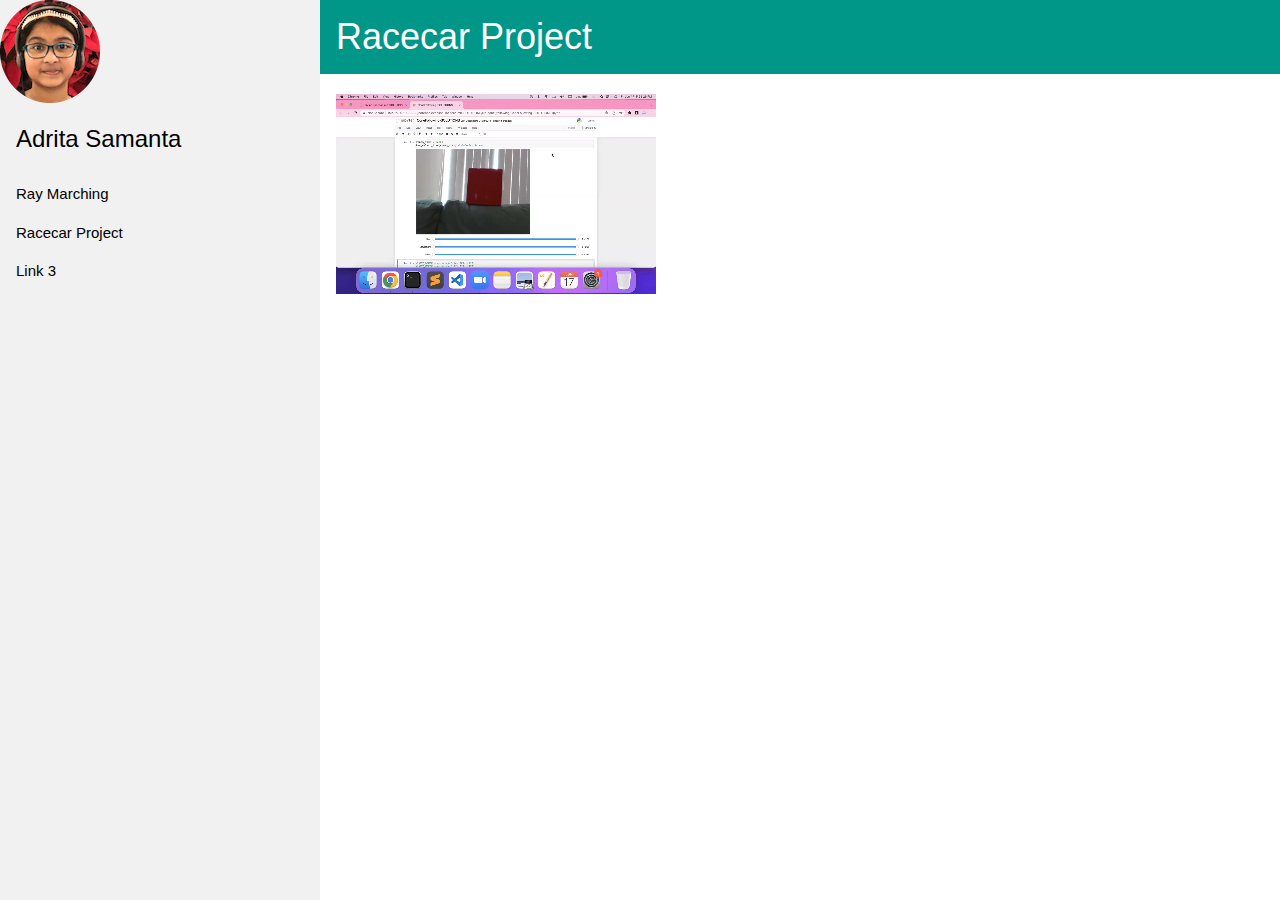
<file: racecar/index.html>
<!DOCTYPE html>
<html>
<title>Adrita's Website</title>
<meta name="viewport" content="width=device-width, initial-scale=1">
<link rel="stylesheet" href="https://www.w3schools.com/w3css/4/w3.css">

<body>

  <div class="w3-sidebar w3-light-grey w3-bar-block" style="width:25%">
    <img src="../header.png" alt="Adrita">
    <h3 class="w3-bar-item">Adrita Samanta</h3>
    <a href="../raymarching/index.html" class="w3-bar-item w3-button">Ray Marching</a>
    <a href="../racecar/index.html" class="w3-bar-item w3-button">Racecar Project</a>
    <a href="#" class="w3-bar-item w3-button">Link 3</a>
  </div>

  <div style="margin-left:25%">

    <div class="w3-container w3-teal">
      <h1>Racecar Project</h1>
    </div>

    <div class="w3-container">
      <video width="320" height="240" autoplay muted>
        <source src="car.mp4" type="video/mp4">
      </video>
    </div>

  </div>

</body>
</file>
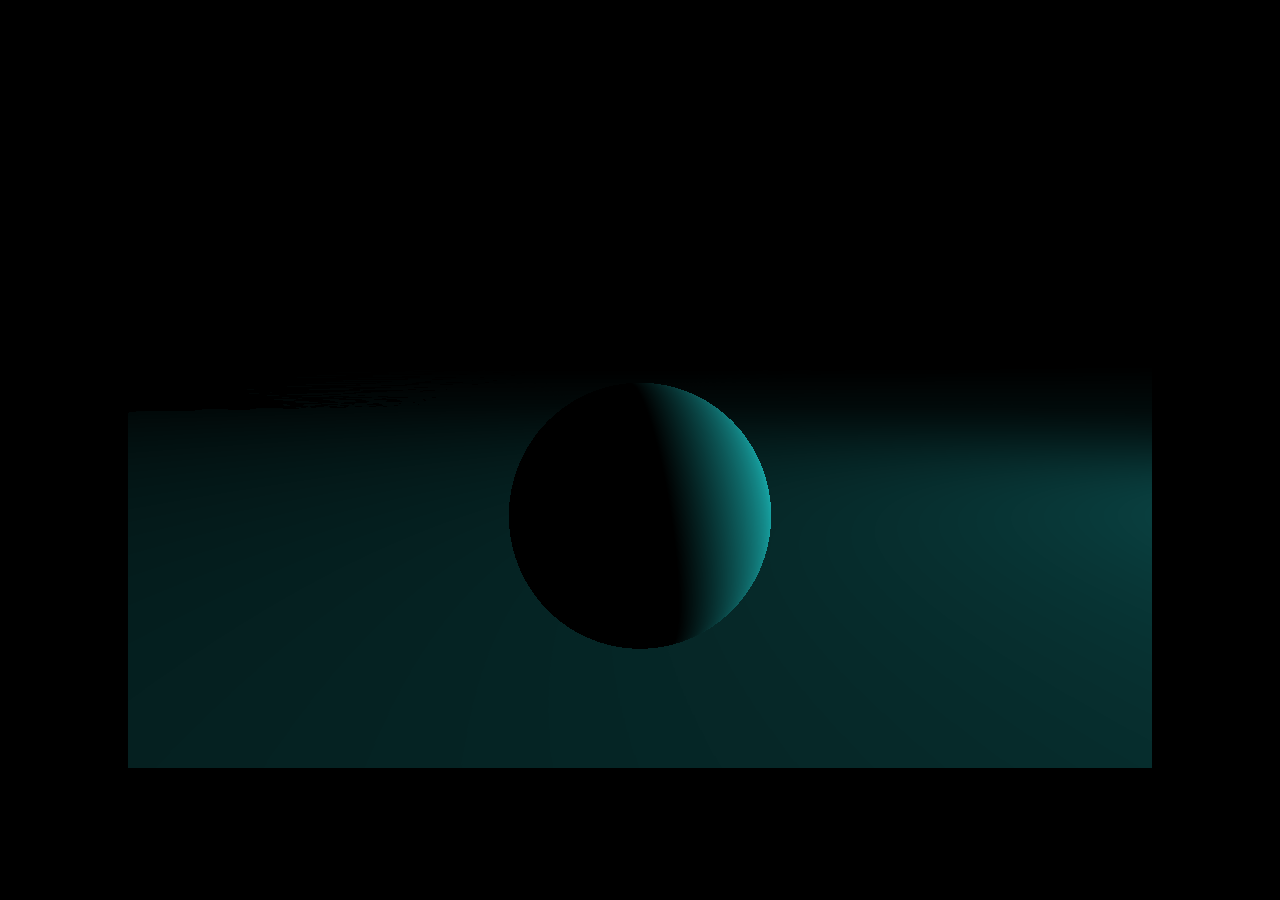
<file: raymarching/index.html>
<!DOCTYPE html>
<html lang="en">
  <head>
    <meta charset="utf-8">
    <title>fragment shader</title>
    <link rel="stylesheet" href="style.css"></link>
  </head>
  <body>
    <canvas id="gl"></canvas>
  </body>
  <script src="main.js"></script>
</html>
</file>
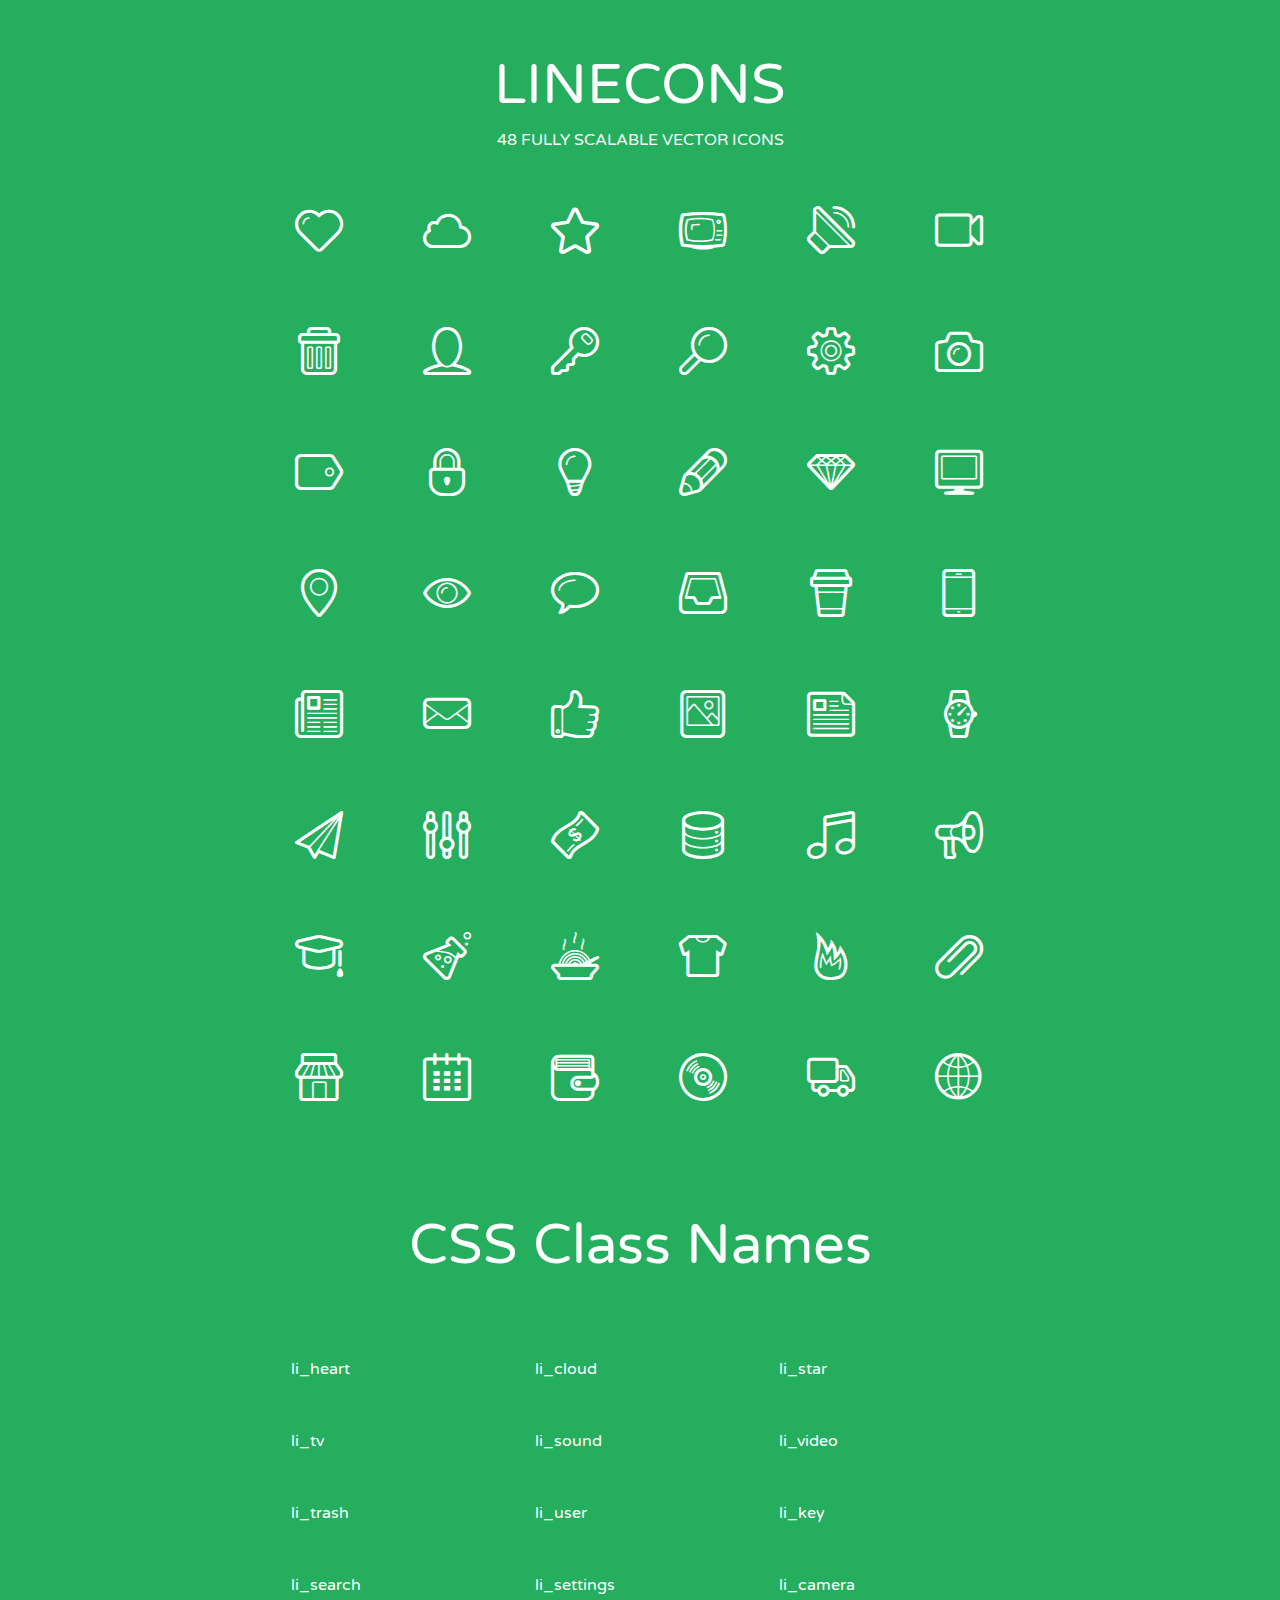
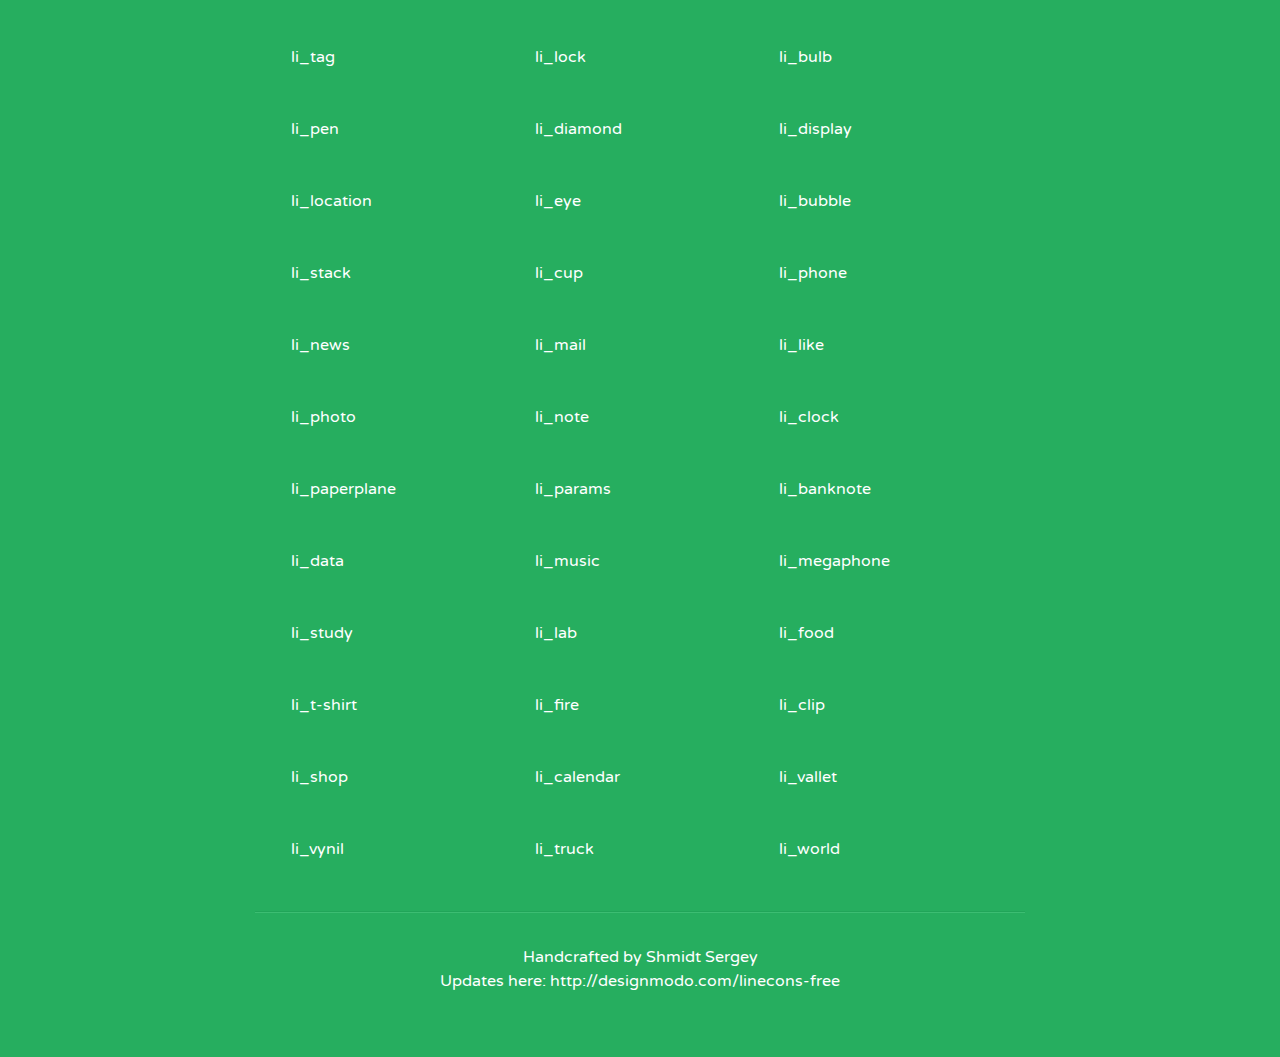
<file: css/fonts/linecons/index.html>
<!doctype html>
<html>
<head>
<title>LINECONS - 48 Fully Scalable Vector Icons</title>
<link rel="stylesheet" href="style.css" />
<link href='http://fonts.googleapis.com/css?family=Varela+Round' rel='stylesheet' type='text/css'>
<!--[if lte IE 7]><script src="lte-ie7.js"></script><![endif]-->

<!-- 

Thanks http://icomoon.io/app/ for amazing service!

-->


<style>
	section, header, footer {display: block;}
	body {
		font-family: 'Varela Round', sans-serif;
		color: #333333;
		line-height: 1.5;
		font-size: 16px;
		background:#26ae5f;
		color:white;
		-moz-text-shadow: 0 1px 1px rgba(0, 0, 0, 0.21);
		-webkit-text-shadow: 0 1px 1px rgba(0, 0, 0, 0.21);
	}
	* {
		-moz-box-sizing: border-box;
		-webkit-box-sizing: border-box;
		box-sizing: border-box;
		margin: 0;
		padding: 0;
	}
	.glyph {
		float: left;
		text-align: center;
		padding: .5em;
		margin: 0 .5em;
		width: 7em;
		border-radius: .375em;
		top:0;
		position:relative;
		-webkit-transition:0.2s ease-in;
		-o-transition:0.2s ease-in;
		-moz-transition:0.2s ease-in;
		-ie-transition:0.2s ease-in;
		transition:0.2s ease-in;
	}
	.glyph input {
		width: 100%;
		text-align: center;
		font-family: consolas, monospace;
		border-radius:3px;
		border:none;
		padding:4px;
		background:#26AE5C;
		color:#26AE5C;
		-webkit-transition:0.2s ease-in;
		-o-transition:0.2s ease-in;
		-moz-transition:0.2s ease-in;
		-ie-transition:0.2s ease-in;
		transition:0.2s ease-in;
	}
	.glyph:hover input {
		background:#26ae5f;
		padding:4px;
		color:#ffffff;
	}
	.glyph:hover {
		-webkit-transition: all 0.5s ease-out;
		background:#222821;
		color:#fff;
		text-shadow: none;
		-moz-text-shadow: none;
		-webkit-text-shadow: none;
		top:-5px;
		position:relative;
	}
	.glyph input, .mtm {
		margin-top: .75em;
	}
	.w-main {
		width: 770px;
		text-align:center;
	}
	.centered {
		margin-left: auto;
		margin-right: auto;
	}
	.fs1 {
		font-size: 3em;
	}
	header {
		margin: 2em 0;
		padding-bottom: .5em;
	}
	header h1 {
		font-size: 3.5em;
		font-weight: normal;
	}
	.clearfix:before, .clearfix:after { content: ""; display: table; }
	.clearfix:after, .clear { clear: both; }
	footer {
		margin: 2em 0;
		padding: 2em 0;
		border-top: 1px solid rgb(60, 189, 114);
		box-shadow: 0 -1px rgb(33, 165, 89);
	}
	a, a:visited {
		color: #ffffff; text-decoration:none;
	}
	a:hover, a:focus {color: #222821; text-decoration:none;}
	.box1 {
		display: inline-block;
		width: 14em;
		padding: .25em .5em;
		margin: .5em 1em .5em 0;
		text-align:left;
		
	}
	.box1 span { 
		font-size:2em;
		position: relative;
		top: 0.25em;
		margin-right: 0.1em;
	}
</style>
</head>
<body>
	<div class="w-main centered">
	<section class="mtm clearfix" id="glyphs">
	<header>
		<h1>LINECONS</h1>
		<p>48 FULLY SCALABLE VECTOR ICONS</p>
	</header>
	<div class="glyph">
		<div class="fs1" aria-hidden="true" data-icon="&#xe000;"></div>
		<input type="text" readonly="readonly" value="&amp;#xe000;" />
	</div>
	<div class="glyph">
		<div class="fs1" aria-hidden="true" data-icon="&#xe001;"></div>
		<input type="text" readonly="readonly" value="&amp;#xe001;" />
	</div>
	<div class="glyph">
		<div class="fs1" aria-hidden="true" data-icon="&#xe002;"></div>
		<input type="text" readonly="readonly" value="&amp;#xe002;" />
	</div>
	<div class="glyph">
		<div class="fs1" aria-hidden="true" data-icon="&#xe003;"></div>
		<input type="text" readonly="readonly" value="&amp;#xe003;" />
	</div>
	<div class="glyph">
		<div class="fs1" aria-hidden="true" data-icon="&#xe004;"></div>
		<input type="text" readonly="readonly" value="&amp;#xe004;" />
	</div>
	<div class="glyph">
		<div class="fs1" aria-hidden="true" data-icon="&#xe005;"></div>
		<input type="text" readonly="readonly" value="&amp;#xe005;" />
	</div>
	<div class="glyph">
		<div class="fs1" aria-hidden="true" data-icon="&#xe006;"></div>
		<input type="text" readonly="readonly" value="&amp;#xe006;" />
	</div>
	<div class="glyph">
		<div class="fs1" aria-hidden="true" data-icon="&#xe007;"></div>
		<input type="text" readonly="readonly" value="&amp;#xe007;" />
	</div>
	<div class="glyph">
		<div class="fs1" aria-hidden="true" data-icon="&#xe008;"></div>
		<input type="text" readonly="readonly" value="&amp;#xe008;" />
	</div>
	<div class="glyph">
		<div class="fs1" aria-hidden="true" data-icon="&#xe009;"></div>
		<input type="text" readonly="readonly" value="&amp;#xe009;" />
	</div>
	<div class="glyph">
		<div class="fs1" aria-hidden="true" data-icon="&#xe00a;"></div>
		<input type="text" readonly="readonly" value="&amp;#xe00a;" />
	</div>
	<div class="glyph">
		<div class="fs1" aria-hidden="true" data-icon="&#xe00b;"></div>
		<input type="text" readonly="readonly" value="&amp;#xe00b;" />
	</div>
	<div class="glyph">
		<div class="fs1" aria-hidden="true" data-icon="&#xe00c;"></div>
		<input type="text" readonly="readonly" value="&amp;#xe00c;" />
	</div>
	<div class="glyph">
		<div class="fs1" aria-hidden="true" data-icon="&#xe00d;"></div>
		<input type="text" readonly="readonly" value="&amp;#xe00d;" />
	</div>
	<div class="glyph">
		<div class="fs1" aria-hidden="true" data-icon="&#xe00e;"></div>
		<input type="text" readonly="readonly" value="&amp;#xe00e;" />
	</div>
	<div class="glyph">
		<div class="fs1" aria-hidden="true" data-icon="&#xe00f;"></div>
		<input type="text" readonly="readonly" value="&amp;#xe00f;" />
	</div>
	<div class="glyph">
		<div class="fs1" aria-hidden="true" data-icon="&#xe010;"></div>
		<input type="text" readonly="readonly" value="&amp;#xe010;" />
	</div>
	<div class="glyph">
		<div class="fs1" aria-hidden="true" data-icon="&#xe011;"></div>
		<input type="text" readonly="readonly" value="&amp;#xe011;" />
	</div>
	<div class="glyph">
		<div class="fs1" aria-hidden="true" data-icon="&#xe012;"></div>
		<input type="text" readonly="readonly" value="&amp;#xe012;" />
	</div>
	<div class="glyph">
		<div class="fs1" aria-hidden="true" data-icon="&#xe013;"></div>
		<input type="text" readonly="readonly" value="&amp;#xe013;" />
	</div>
	<div class="glyph">
		<div class="fs1" aria-hidden="true" data-icon="&#xe014;"></div>
		<input type="text" readonly="readonly" value="&amp;#xe014;" />
	</div>
	<div class="glyph">
		<div class="fs1" aria-hidden="true" data-icon="&#xe015;"></div>
		<input type="text" readonly="readonly" value="&amp;#xe015;" />
	</div>
	<div class="glyph">
		<div class="fs1" aria-hidden="true" data-icon="&#xe016;"></div>
		<input type="text" readonly="readonly" value="&amp;#xe016;" />
	</div>
	<div class="glyph">
		<div class="fs1" aria-hidden="true" data-icon="&#xe017;"></div>
		<input type="text" readonly="readonly" value="&amp;#xe017;" />
	</div>
	<div class="glyph">
		<div class="fs1" aria-hidden="true" data-icon="&#xe018;"></div>
		<input type="text" readonly="readonly" value="&amp;#xe018;" />
	</div>
	<div class="glyph">
		<div class="fs1" aria-hidden="true" data-icon="&#xe019;"></div>
		<input type="text" readonly="readonly" value="&amp;#xe019;" />
	</div>
	<div class="glyph">
		<div class="fs1" aria-hidden="true" data-icon="&#xe01a;"></div>
		<input type="text" readonly="readonly" value="&amp;#xe01a;" />
	</div>
	<div class="glyph">
		<div class="fs1" aria-hidden="true" data-icon="&#xe01b;"></div>
		<input type="text" readonly="readonly" value="&amp;#xe01b;" />
	</div>
	<div class="glyph">
		<div class="fs1" aria-hidden="true" data-icon="&#xe01c;"></div>
		<input type="text" readonly="readonly" value="&amp;#xe01c;" />
	</div>
	<div class="glyph">
		<div class="fs1" aria-hidden="true" data-icon="&#xe01d;"></div>
		<input type="text" readonly="readonly" value="&amp;#xe01d;" />
	</div>
	<div class="glyph">
		<div class="fs1" aria-hidden="true" data-icon="&#xe01e;"></div>
		<input type="text" readonly="readonly" value="&amp;#xe01e;" />
	</div>
	<div class="glyph">
		<div class="fs1" aria-hidden="true" data-icon="&#xe01f;"></div>
		<input type="text" readonly="readonly" value="&amp;#xe01f;" />
	</div>
	<div class="glyph">
		<div class="fs1" aria-hidden="true" data-icon="&#xe020;"></div>
		<input type="text" readonly="readonly" value="&amp;#xe020;" />
	</div>
	<div class="glyph">
		<div class="fs1" aria-hidden="true" data-icon="&#xe021;"></div>
		<input type="text" readonly="readonly" value="&amp;#xe021;" />
	</div>
	<div class="glyph">
		<div class="fs1" aria-hidden="true" data-icon="&#xe022;"></div>
		<input type="text" readonly="readonly" value="&amp;#xe022;" />
	</div>
	<div class="glyph">
		<div class="fs1" aria-hidden="true" data-icon="&#xe023;"></div>
		<input type="text" readonly="readonly" value="&amp;#xe023;" />
	</div>
	<div class="glyph">
		<div class="fs1" aria-hidden="true" data-icon="&#xe024;"></div>
		<input type="text" readonly="readonly" value="&amp;#xe024;" />
	</div>
	<div class="glyph">
		<div class="fs1" aria-hidden="true" data-icon="&#xe025;"></div>
		<input type="text" readonly="readonly" value="&amp;#xe025;" />
	</div>
	<div class="glyph">
		<div class="fs1" aria-hidden="true" data-icon="&#xe026;"></div>
		<input type="text" readonly="readonly" value="&amp;#xe026;" />
	</div>
	<div class="glyph">
		<div class="fs1" aria-hidden="true" data-icon="&#xe027;"></div>
		<input type="text" readonly="readonly" value="&amp;#xe027;" />
	</div>
	<div class="glyph">
		<div class="fs1" aria-hidden="true" data-icon="&#xe028;"></div>
		<input type="text" readonly="readonly" value="&amp;#xe028;" />
	</div>
	<div class="glyph">
		<div class="fs1" aria-hidden="true" data-icon="&#xe029;"></div>
		<input type="text" readonly="readonly" value="&amp;#xe029;" />
	</div>
	<div class="glyph">
		<div class="fs1" aria-hidden="true" data-icon="&#xe02a;"></div>
		<input type="text" readonly="readonly" value="&amp;#xe02a;" />
	</div>
	<div class="glyph">
		<div class="fs1" aria-hidden="true" data-icon="&#xe02b;"></div>
		<input type="text" readonly="readonly" value="&amp;#xe02b;" />
	</div>
	<div class="glyph">
		<div class="fs1" aria-hidden="true" data-icon="&#xe02c;"></div>
		<input type="text" readonly="readonly" value="&amp;#xe02c;" />
	</div>
	<div class="glyph">
		<div class="fs1" aria-hidden="true" data-icon="&#xe02d;"></div>
		<input type="text" readonly="readonly" value="&amp;#xe02d;" />
	</div>
	<div class="glyph">
		<div class="fs1" aria-hidden="true" data-icon="&#xe02e;"></div>
		<input type="text" readonly="readonly" value="&amp;#xe02e;" />
	</div>
	<div class="glyph">
		<div class="fs1" aria-hidden="true" data-icon="&#xe02f;"></div>
		<input type="text" readonly="readonly" value="&amp;#xe02f;" />
	</div>
	</section>
	<div class="clear"></div>
	<section class="mtm clearfix" id="glyphs">
	<header>
		<h1>CSS Class Names</h1>
	</header>
	<span class="box1">
		<span aria-hidden="true" class="li_heart"></span>
		&nbsp;li_heart
	</span>
	<span class="box1">
		<span aria-hidden="true" class="li_cloud"></span>
		&nbsp;li_cloud
	</span>
	<span class="box1">
		<span aria-hidden="true" class="li_star"></span>
		&nbsp;li_star
	</span>
	<span class="box1">
		<span aria-hidden="true" class="li_tv"></span>
		&nbsp;li_tv
	</span>
	<span class="box1">
		<span aria-hidden="true" class="li_sound"></span>
		&nbsp;li_sound
	</span>
	<span class="box1">
		<span aria-hidden="true" class="li_video"></span>
		&nbsp;li_video
	</span>
	<span class="box1">
		<span aria-hidden="true" class="li_trash"></span>
		&nbsp;li_trash
	</span>
	<span class="box1">
		<span aria-hidden="true" class="li_user"></span>
		&nbsp;li_user
	</span>
	<span class="box1">
		<span aria-hidden="true" class="li_key"></span>
		&nbsp;li_key
	</span>
	<span class="box1">
		<span aria-hidden="true" class="li_search"></span>
		&nbsp;li_search
	</span>
	<span class="box1">
		<span aria-hidden="true" class="li_settings"></span>
		&nbsp;li_settings
	</span>
	<span class="box1">
		<span aria-hidden="true" class="li_camera"></span>
		&nbsp;li_camera
	</span>
	<span class="box1">
		<span aria-hidden="true" class="li_tag"></span>
		&nbsp;li_tag
	</span>
	<span class="box1">
		<span aria-hidden="true" class="li_lock"></span>
		&nbsp;li_lock
	</span>
	<span class="box1">
		<span aria-hidden="true" class="li_bulb"></span>
		&nbsp;li_bulb
	</span>
	<span class="box1">
		<span aria-hidden="true" class="li_pen"></span>
		&nbsp;li_pen
	</span>
	<span class="box1">
		<span aria-hidden="true" class="li_diamond"></span>
		&nbsp;li_diamond
	</span>
	<span class="box1">
		<span aria-hidden="true" class="li_display"></span>
		&nbsp;li_display
	</span>
	<span class="box1">
		<span aria-hidden="true" class="li_location"></span>
		&nbsp;li_location
	</span>
	<span class="box1">
		<span aria-hidden="true" class="li_eye"></span>
		&nbsp;li_eye
	</span>
	<span class="box1">
		<span aria-hidden="true" class="li_bubble"></span>
		&nbsp;li_bubble
	</span>
	<span class="box1">
		<span aria-hidden="true" class="li_stack"></span>
		&nbsp;li_stack
	</span>
	<span class="box1">
		<span aria-hidden="true" class="li_cup"></span>
		&nbsp;li_cup
	</span>
	<span class="box1">
		<span aria-hidden="true" class="li_phone"></span>
		&nbsp;li_phone
	</span>
	<span class="box1">
		<span aria-hidden="true" class="li_news"></span>
		&nbsp;li_news
	</span>
	<span class="box1">
		<span aria-hidden="true" class="li_mail"></span>
		&nbsp;li_mail
	</span>
	<span class="box1">
		<span aria-hidden="true" class="li_like"></span>
		&nbsp;li_like
	</span>
	<span class="box1">
		<span aria-hidden="true" class="li_photo"></span>
		&nbsp;li_photo
	</span>
	<span class="box1">
		<span aria-hidden="true" class="li_note"></span>
		&nbsp;li_note
	</span>
	<span class="box1">
		<span aria-hidden="true" class="li_clock"></span>
		&nbsp;li_clock
	</span>
	<span class="box1">
		<span aria-hidden="true" class="li_paperplane"></span>
		&nbsp;li_paperplane
	</span>
	<span class="box1">
		<span aria-hidden="true" class="li_params"></span>
		&nbsp;li_params
	</span>
	<span class="box1">
		<span aria-hidden="true" class="li_banknote"></span>
		&nbsp;li_banknote
	</span>
	<span class="box1">
		<span aria-hidden="true" class="li_data"></span>
		&nbsp;li_data
	</span>
	<span class="box1">
		<span aria-hidden="true" class="li_music"></span>
		&nbsp;li_music
	</span>
	<span class="box1">
		<span aria-hidden="true" class="li_megaphone"></span>
		&nbsp;li_megaphone
	</span>
	<span class="box1">
		<span aria-hidden="true" class="li_study"></span>
		&nbsp;li_study
	</span>
	<span class="box1">
		<span aria-hidden="true" class="li_lab"></span>
		&nbsp;li_lab
	</span>
	<span class="box1">
		<span aria-hidden="true" class="li_food"></span>
		&nbsp;li_food
	</span>
	<span class="box1">
		<span aria-hidden="true" class="li_t-shirt"></span>
		&nbsp;li_t-shirt
	</span>
	<span class="box1">
		<span aria-hidden="true" class="li_fire"></span>
		&nbsp;li_fire
	</span>
	<span class="box1">
		<span aria-hidden="true" class="li_clip"></span>
		&nbsp;li_clip
	</span>
	<span class="box1">
		<span aria-hidden="true" class="li_shop"></span>
		&nbsp;li_shop
	</span>
	<span class="box1">
		<span aria-hidden="true" class="li_calendar"></span>
		&nbsp;li_calendar
	</span>
	<span class="box1">
		<span aria-hidden="true" class="li_vallet"></span>
		&nbsp;li_vallet
	</span>
	<span class="box1">
		<span aria-hidden="true" class="li_vynil"></span>
		&nbsp;li_vynil
	</span>
	<span class="box1">
		<span aria-hidden="true" class="li_truck"></span>
		&nbsp;li_truck
	</span>
	<span class="box1">
		<span aria-hidden="true" class="li_world"></span>
		&nbsp;li_world
	</span>
	</section>
	<footer>
		<p>Handcrafted by <a href="http://shmidt.in">Shmidt Sergey</a></p>
		<p>Updates here: <a href="http://designmodo.com/linecons-free">http://designmodo.com/linecons-free</a></p>
	</footer>
	</div>
	<script>
	document.getElementById("glyphs").addEventListener("click", function(e) {
		var target = e.target;
		if (target.tagName === "INPUT") {
			target.select();
		}
	});
	</script>
</body>
</html>
</file>
<file: raymarching/style.css>
body {
  margin: 0;
  background-color: black;
}

/* resizes and horizontally centers the canvas without stretching */
canvas {
  max-width: 100vw;
  max-height: 100vh;
  display: block;
  margin-left: auto;
  margin-right: auto;
}
</file>
<file: css/fonts/linecons/style.css>
@font-face {
	font-family: 'linecons';
	src:url('fonts/linecons.eot');
}
@font-face {
	font-family: 'linecons';
	src: url([data-uri]) format('svg'),
		 url([data-uri]) format('truetype');
	font-weight: normal;
	font-style: normal;
}

/* Use the following CSS code if you want to use data attributes for inserting your icons */
[data-icon]:before {
	font-family: 'linecons';
	content: attr(data-icon);
	speak: none;
	font-weight: normal;
	line-height: 1;
	-webkit-font-smoothing: antialiased;
}

/* Use the following CSS code if you want to have a class per icon */
[class^="linecons-"]:before, [class*=" linecons-"]:before {
	font-family: 'linecons';
	font-style: normal;
	speak: none;
	font-weight: normal;
	line-height: 1;
	-webkit-font-smoothing: antialiased;
}
.linecons-heart:before {
	content: "\e000";
}
.linecons-cloud:before {
	content: "\e001";
}
.linecons-star:before {
	content: "\e002";
}
.linecons-tv:before {
	content: "\e003";
}
.linecons-sound:before {
	content: "\e004";
}
.linecons-video:before {
	content: "\e005";
}
.linecons-trash:before {
	content: "\e006";
}
.linecons-user:before {
	content: "\e007";
}
.linecons-key:before {
	content: "\e008";
}
.linecons-search:before {
	content: "\e009";
}
.linecons-settings:before {
	content: "\e00a";
}
.linecons-camera:before {
	content: "\e00b";
}
.linecons-tag:before {
	content: "\e00c";
}
.linecons-lock:before {
	content: "\e00d";
}
.linecons-bulb:before {
	content: "\e00e";
}
.linecons-pen:before {
	content: "\e00f";
}
.linecons-diamond:before {
	content: "\e010";
}
.linecons-display:before {
	content: "\e011";
}
.linecons-location:before {
	content: "\e012";
}
.linecons-eye:before {
	content: "\e013";
}
.linecons-bubble:before {
	content: "\e014";
}
.linecons-stack:before {
	content: "\e015";
}
.linecons-cup:before {
	content: "\e016";
}
.linecons-phone:before {
	content: "\e017";
}
.linecons-news:before {
	content: "\e018";
}
.linecons-mail:before {
	content: "\e019";
}
.linecons-like:before {
	content: "\e01a";
}
.linecons-photo:before {
	content: "\e01b";
}
.linecons-note:before {
	content: "\e01c";
}
.linecons-clock:before {
	content: "\e01d";
}
.linecons-paperplane:before {
	content: "\e01e";
}
.linecons-params:before {
	content: "\e01f";
}
.linecons-banknote:before {
	content: "\e020";
}
.linecons-data:before {
	content: "\e021";
}
.linecons-music:before {
	content: "\e022";
}
.linecons-megaphone:before {
	content: "\e023";
}
.linecons-study:before {
	content: "\e024";
}
.linecons-lab:before {
	content: "\e025";
}
.linecons-food:before {
	content: "\e026";
}
.linecons-t-shirt:before {
	content: "\e027";
}
.linecons-fire:before {
	content: "\e028";
}
.linecons-clip:before {
	content: "\e029";
}
.linecons-shop:before {
	content: "\e02a";
}
.linecons-calendar:before {
	content: "\e02b";
}
.linecons-vallet:before {
	content: "\e02c";
}
.linecons-vynil:before {
	content: "\e02d";
}
.linecons-truck:before {
	content: "\e02e";
}
.linecons-world:before {
	content: "\e02f";
}
</file>
